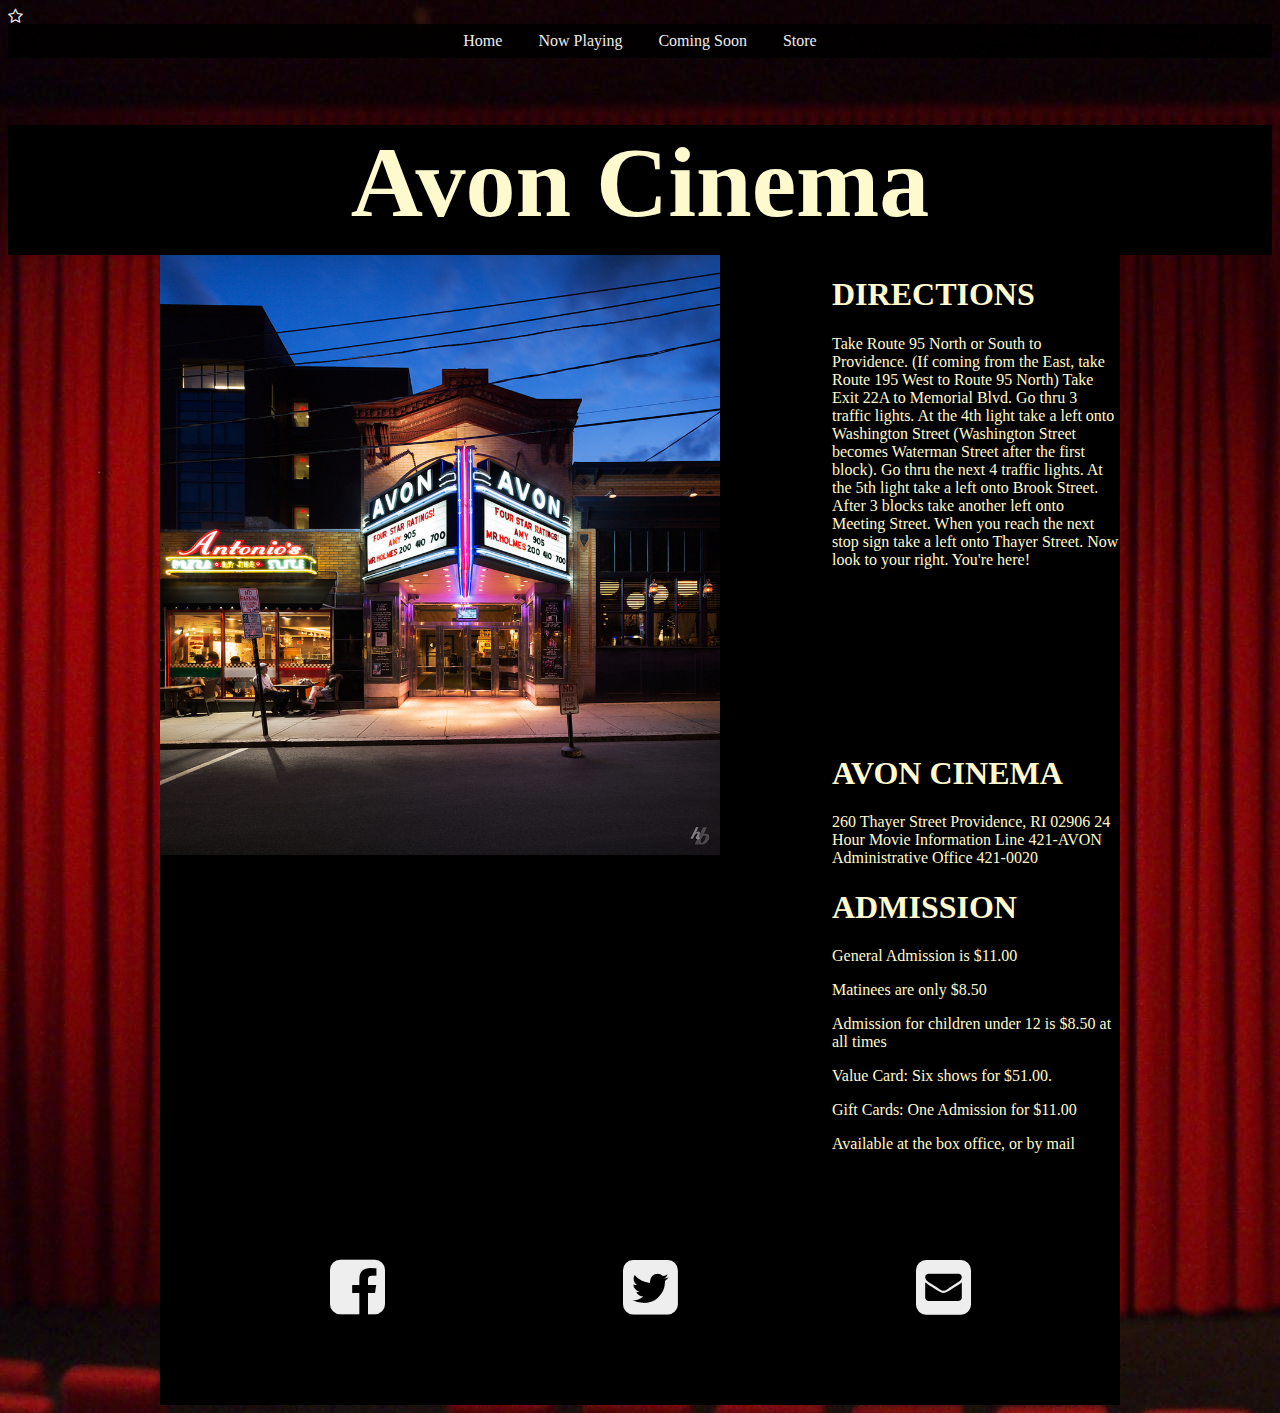
<file: index.html>
<html lang="en">
<head>
	<meta charset="UTF-8">
	<meta name="viewport" content="width=device-width, initial-scale=1.0">
<link href="css/font-awesome.css" rel="stylesheet">
<link href="css/style.css" rel="stylesheet">

<link href="https://fonts.googleapis.com/css?family=Bungee+Inline|Diplomata+SC|Passion+One|Righteous|Scada" rel="stylesheet">

<i class="fa fa-star-o" aria-hidden="true"></i>



</head>

<body background="img/redcurtains.jpg">

<!-- Add a navButton class that contains the hamburger/nav icon from the FontAwesome collection. -->

<!-- In addition, we set the href value to '#nav' which targets the nav element below.. -->

<div class="navButton">
	<a href="#nav">
		<i class="fa fa-bars" aria-hidden="true"></i>MENU
	</a>
</div>

<!-- We add an ID of 'nav' to the nav element so our anchor can target it. -->
<nav id="nav">
	<ul>
		<li class="hiddenLink">
			<a href="#">
				<i class="fa fa-times" aria-hidden="true"></i>CLOSE
			</a>
		</li>
 		<li class="hiddenLink">&nbsp;</li>
 		<li><a href="index.html">Home</a></li>
		<li><a href="nowPlaying.html">Now Playing</a></li>
		<li><a href="comingSoon.html">Coming Soon</a></li>
		<li><a href="theStore.html">Store</a></li>
	</ul>
</nav>

	 
		<header>
			<h1>Avon Cinema</h1>
		</header>

<!-- 	<nav>

	<ul id="navbar">
		<li><a href="#">Home</a></li>
		<li><a href="#">Now Playing</a></li>
		<li><a href="#">Coming Soon</a></li>
		<li><a href="#">Admission</a></li>
	</ul>
</nav>
 -->


	<div id="main" >

	



	<div id="column1">


		<img src="img/avonoutside2.jpg" width="560" height="600">


		<iframe src="https://www.google.com/maps/embed?pb=!1m18!1m12!1m3!1d5703.751156493945!2d-71.4034490194017!3d41.82867307148532!2m3!1f0!2f0!3f0!3m2!1i1024!2i768!4f13.1!3m3!1m2!1s0x89e4452365da0b2d%3A0x5ae9246bc3983e79!2sAvon+Cinema!5e0!3m2!1sen!2sus!4v1510151189255" width="560" height="380" frameborder="0" style="border:0" allowfullscreen></iframe>
		

		
	
	</div>

<div id="sidebar">
	<h1> DIRECTIONS</h1>
	<p> Take Route 95 North or South to Providence. (If coming from the East, take Route 195 West to Route 95 North) Take Exit 22A to Memorial Blvd. Go thru 3 traffic lights. At the 4th light take a left onto Washington Street (Washington Street becomes Waterman Street after the first block). Go thru the next 4 traffic lights. At the 5th light take a left onto Brook Street. After 3 blocks take another left onto Meeting Street. When you reach the next stop sign take a left onto Thayer Street. Now look to your right. You're here!</p>



</div>

<div id="ticketinfo">
	<h1> AVON CINEMA</h1>
	<p> 

260 Thayer Street
Providence, RI 02906
24 Hour Movie Information Line 421-AVON
Administrative Office 421-0020
</p>

	<h1>ADMISSION</h1>
	<p> General Admission is $11.00</p>

 <p>Matinees are only $8.50</p>
<p>Admission for children under 12 is $8.50 at all times</p>

<p>Value Card: Six shows for $51.00.</p>
<p>Gift Cards: One Admission for $11.00</p>
<p>Available at the box office, or by mail</p>
	
</div>



<div class="clearfix"></div>


<footer>

	
	<div class="contact-info">
                

 <a href="https://www.facebook.com/avoncinema/"> <i class="fa fa-facebook-square fa-4x"></i></a>
<a href="https://twitter.com/avoncinema"> <i class="fa fa-twitter-square fa-4x"></i></a>
<a href="mailto:www.emailtheavon@gmail.com"> <i class="fa fa-envelope-square fa-4x"></i></a>


</div>



</footer>

</div>
</div>
</body>
</html>
</file>
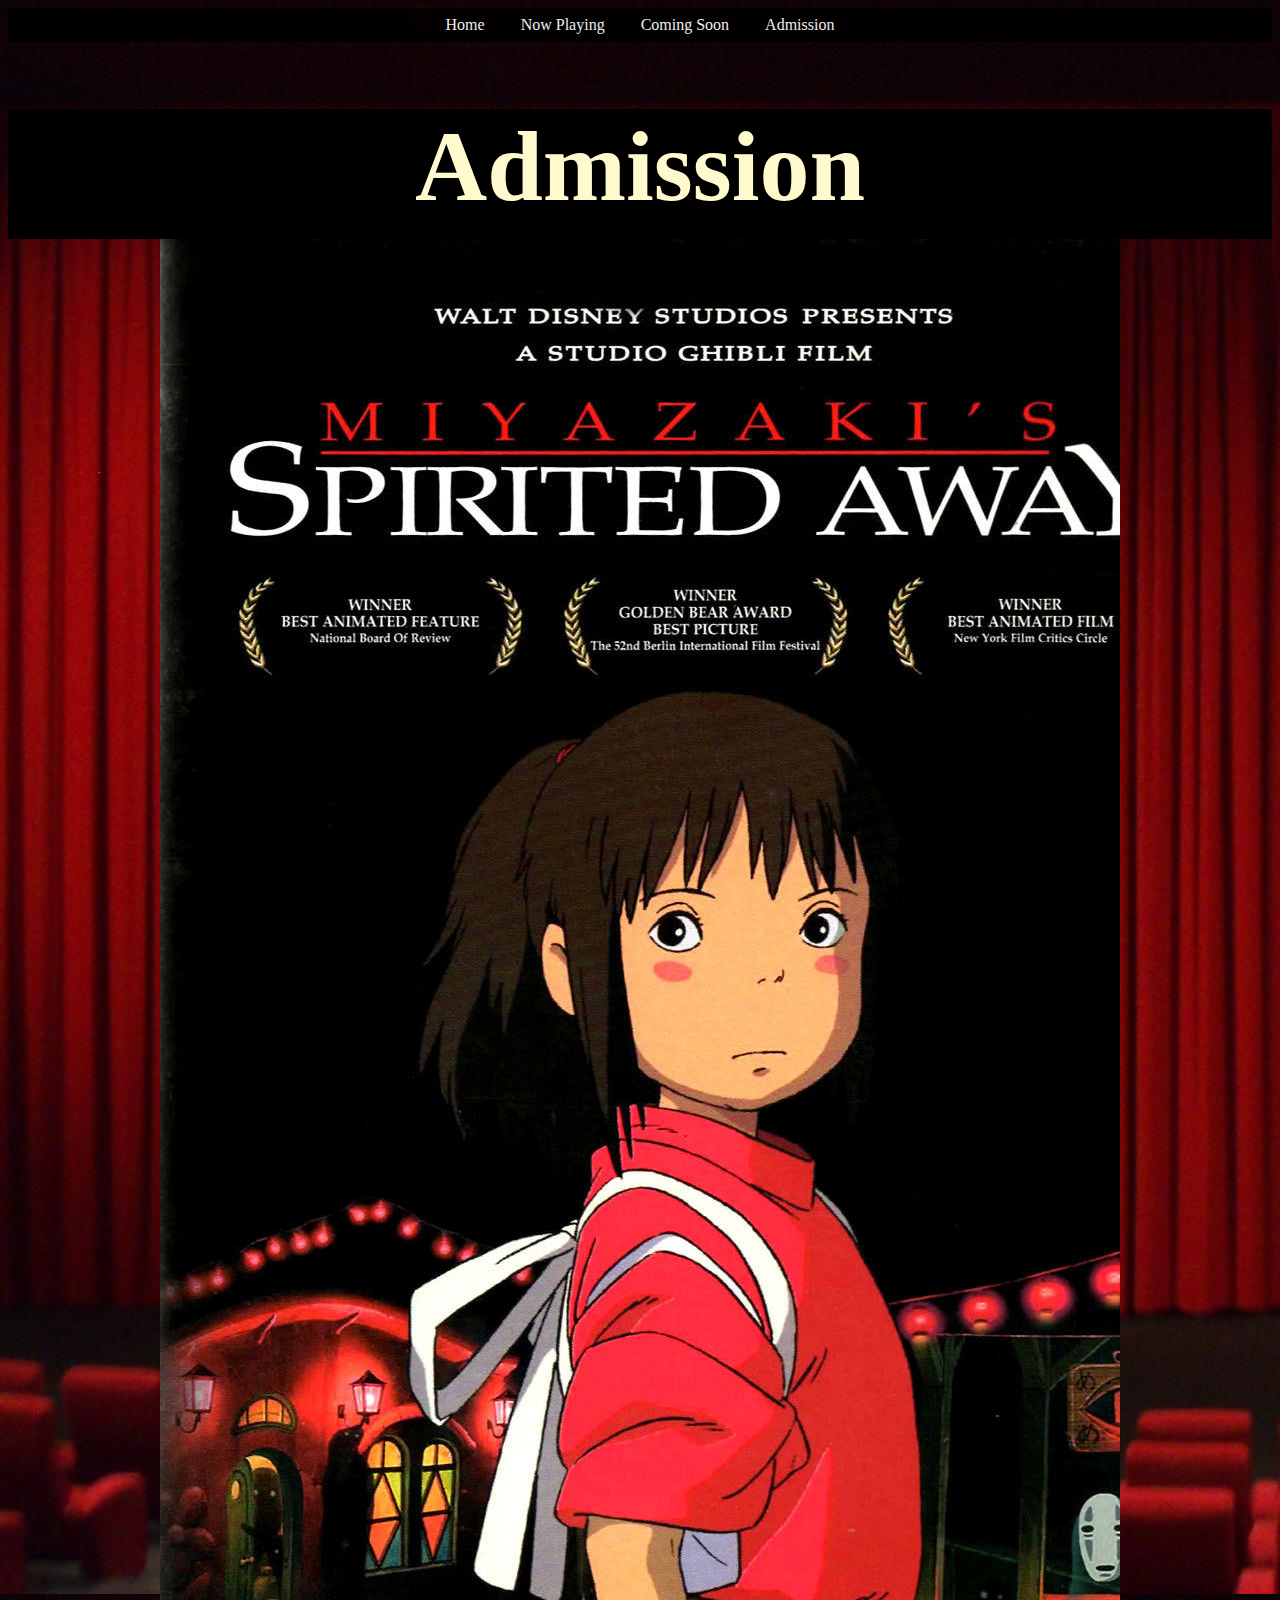
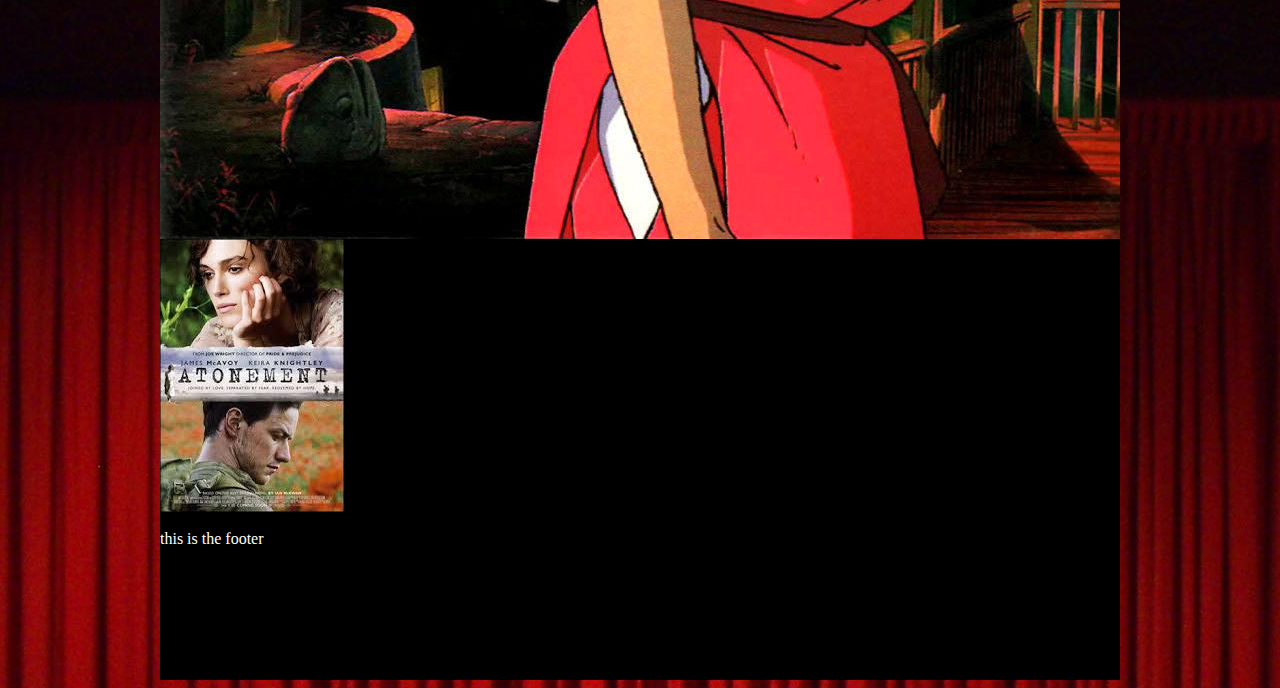
<file: Admission.html>
<html lang="en">
<head>
	<meta charset="UTF-8">
	<meta name="viewport" content="width=device-width, initial-scale=1.0">

<link href="css/style.css" rel="stylesheet">
</head>

<!-- Add a navButton class that contains the hamburger/nav icon from the FontAwesome collection. -->

<!-- In addition, we set the href value to '#nav' which targets the nav element below.. -->

<div class="navButton">
	<a href="#nav">
		<i class="fa fa-bars" aria-hidden="true"></i>MENU
	</a>
</div>

<!-- We add an ID of 'nav' to the nav element so our anchor can target it. -->
<nav id="nav">
	<ul>
		<li class="hiddenLink">
			<a href="#">
				<i class="fa fa-times" aria-hidden="true"></i>CLOSE
			</a>
		</li>
 		<li class="hiddenLink">&nbsp;</li>
 		<li><a href="index.html">Home</a></li>
		<li><a href="nowPlaying.html">Now Playing</a></li>
		<li><a href="comingSoon.html">Coming Soon</a></li>
		<li><a href="Admission.html">Admission</a></li>
	</ul>
</nav>

	 
		<header>
			<h1>Admission</h1>
		</header>





<body background="img/redcurtains.jpg">

	<div id="main">
	

<img src="img/spiritedaway.jpg">

<img src="img/atonement.jpg">





<div class="clearfix"></div>.
<footer>
	
	this is the footer





</footer>

</div>
</div>
</body>
</html>
</file>
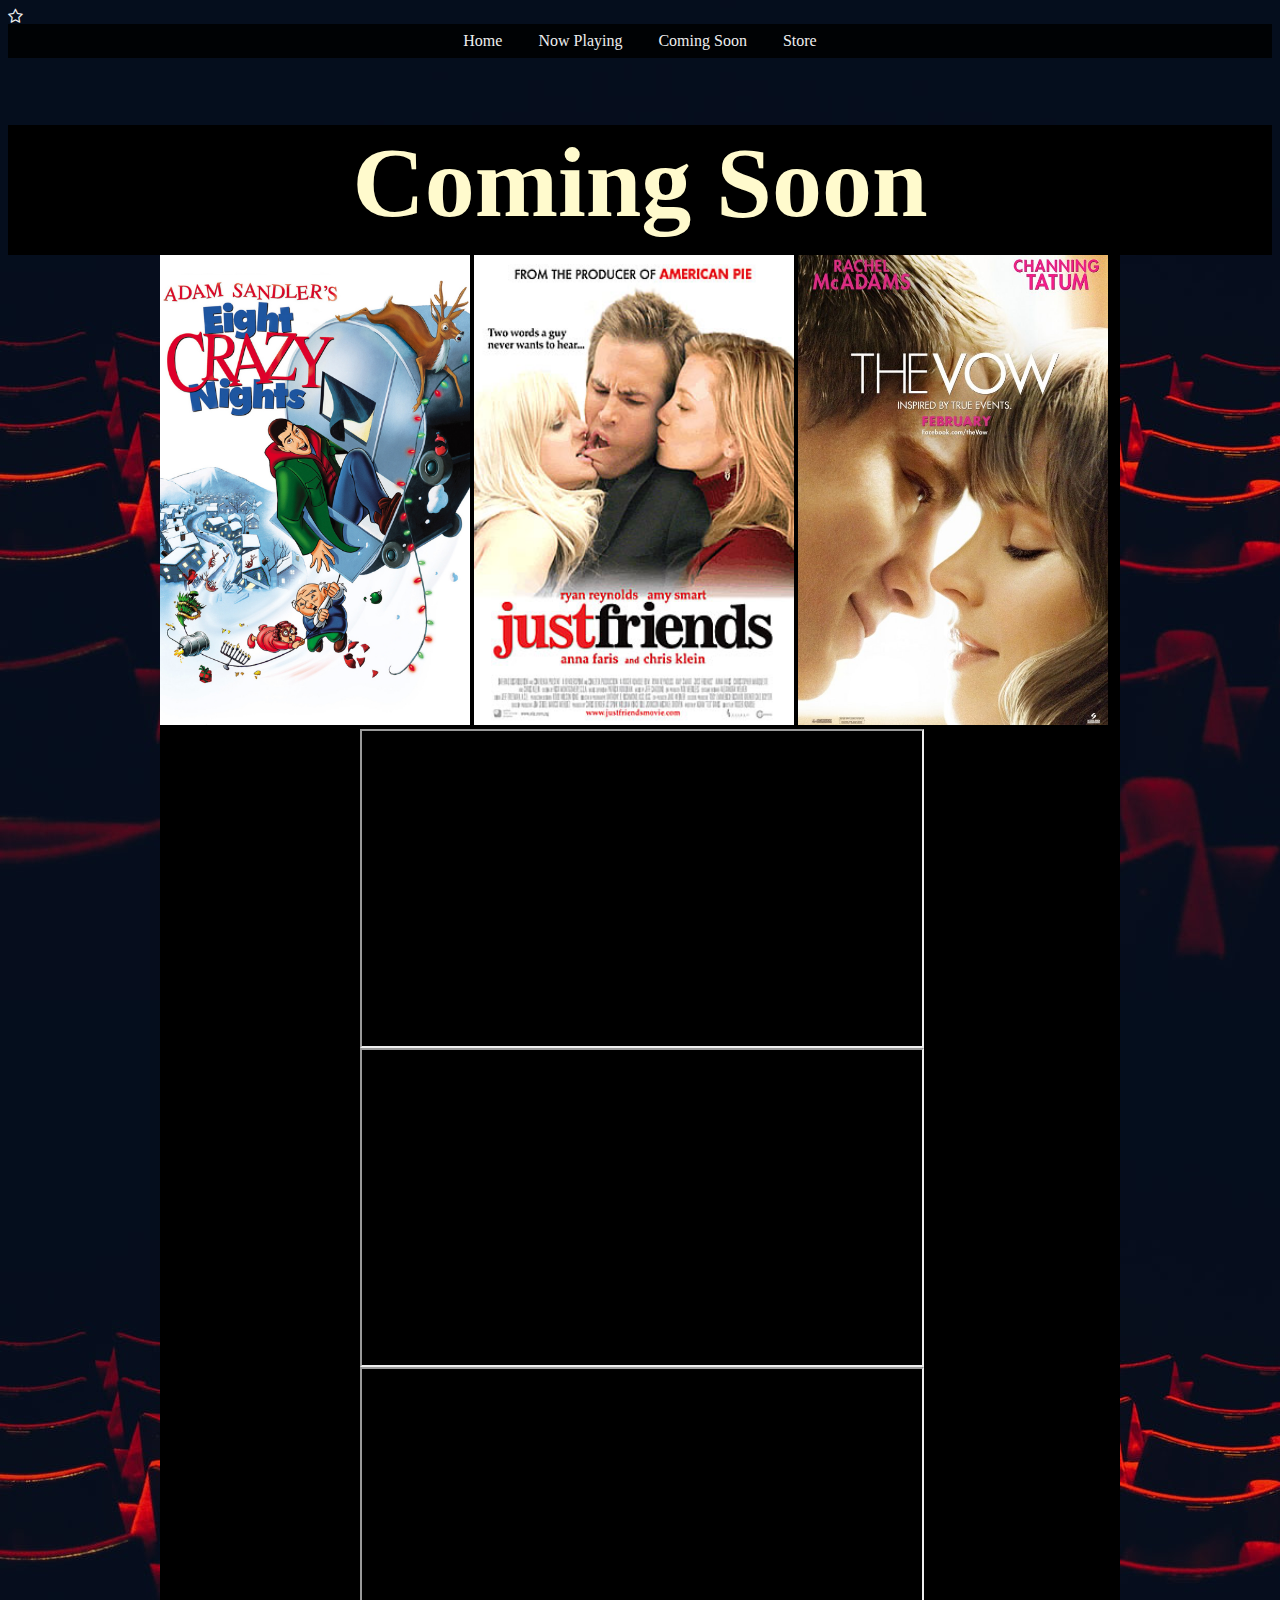
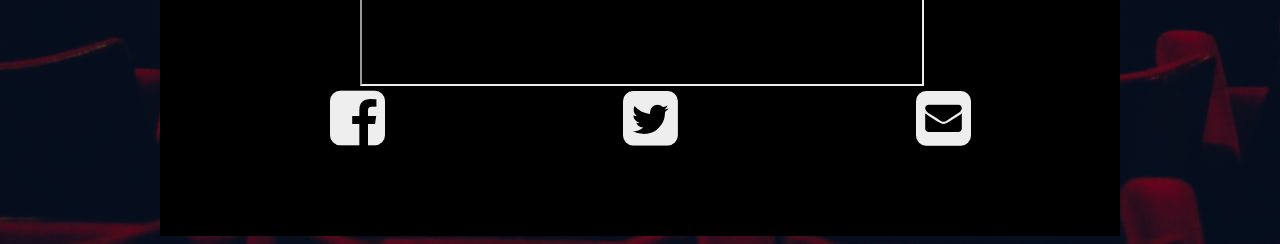
<file: comingSoon.html>
<html lang="en">
<head>
	<meta charset="UTF-8">
	<meta name="viewport" content="width=device-width, initial-scale=1.0">
<link href="css/font-awesome.css" rel="stylesheet">
<link href="css/style.css" rel="stylesheet">
<link href="https://fonts.googleapis.com/css?family=Bungee+Inline|Diplomata+SC|Passion+One|Righteous|Scada" rel="stylesheet">

<i class="fa fa-star-o" aria-hidden="true"></i>





</head>

<body background="img/seats.jpg">

<!-- Add a navButton class that contains the hamburger/nav icon from the FontAwesome collection. -->

<!-- In addition, we set the href value to '#nav' which targets the nav element below.. -->

<div class="navButton">
	<a href="#nav">
		<i class="fa fa-bars" aria-hidden="true"></i>MENU
	</a>
</div>

<!-- We add an ID of 'nav' to the nav element so our anchor can target it. -->
<nav id="nav">
	<ul>
		<li class="hiddenLink">
			<a href="#">
				<i class="fa fa-times" aria-hidden="true"></i>CLOSE
			</a>
		</li>
 		<li class="hiddenLink">&nbsp;</li>
 		<li><a href="index.html">Home</a></li>
		<li><a href="nowPlaying.html">Now Playing</a></li>
		<li><a href="comingSoon.html">Coming Soon</a></li>
		<li><a href="theStore.html">Store</a></li>
	</ul>
</nav>










		<header>
			<h1>Coming Soon</h1>
		</header>





<!--<body background="img/redcurtains.jpg">-->

	<div id="main">



	
	
	
		<img src="img/eightcrazynights.jpg" width="310" height="470">

		<img src="img/justfriends.jpg" width="320" height="470">

		<img src="img/thevow.jpg" width="310" height="470">





<div id="trailer">
	<iframe width="560" height="315" src="https://www.youtube.com/embed/VoFIpnSGnZk" frameborder="5" allowfullscreen></iframe>

	<iframe width="560" height="315" src="https://www.youtube.com/embed/vIBBVzy5UoQ" frameborder="5" allowfullscreen></iframe>

	<iframe width="560" height="315" src="https://www.youtube.com/embed/7JoXHO3ceUY" frameborder="5" allowfullscreen></iframe>
	


</div>





<div class="clearfix"></div>


<footer>
	     
	<div class="contact-info">



 <a href="https://www.facebook.com/avoncinema/"> <i class="fa fa-facebook-square fa-4x"></i></a>
<a href="https://twitter.com/avoncinema"> <i class="fa fa-twitter-square fa-4x"></i></a>
<a href="mailto:www.emailtheavon@gmail.com"> <i class="fa fa-envelope-square fa-4x"></i></a>
</div>





</footer>

</div>
</div>
</body>
</html>
</file>
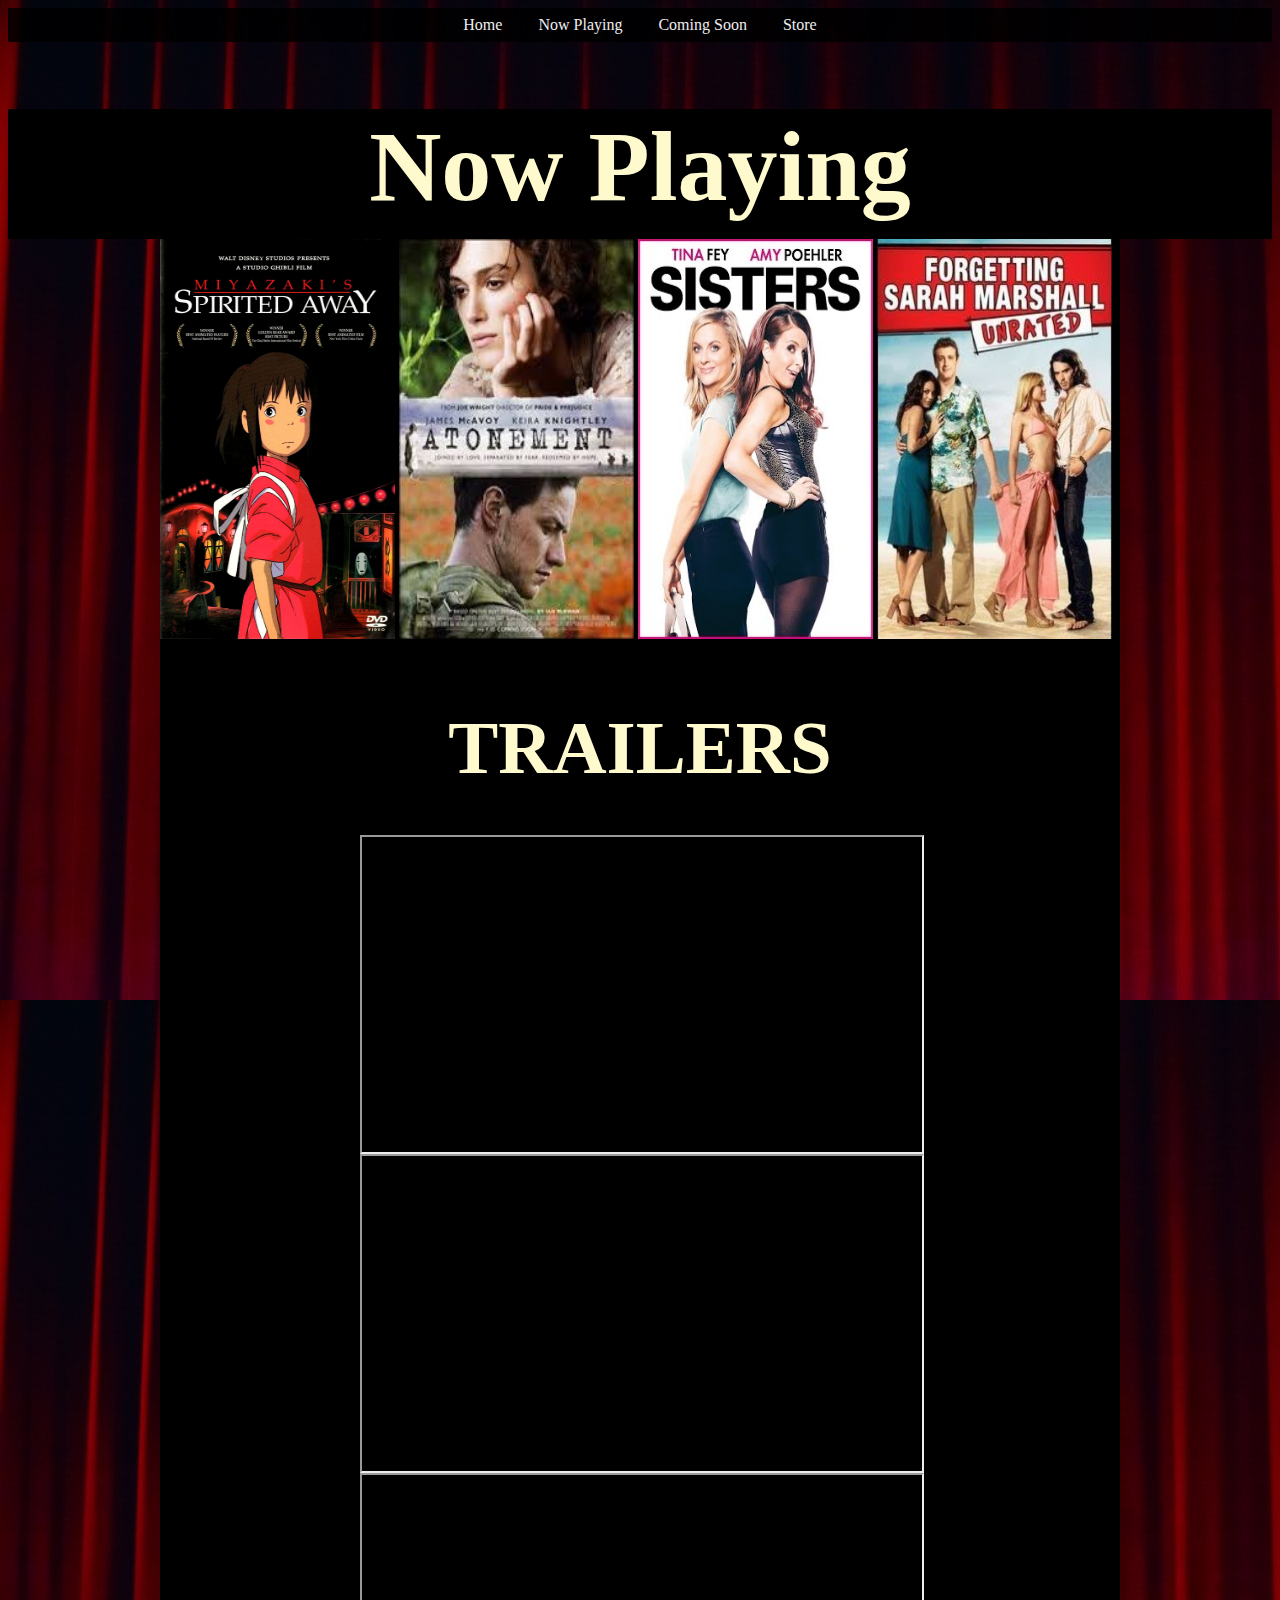
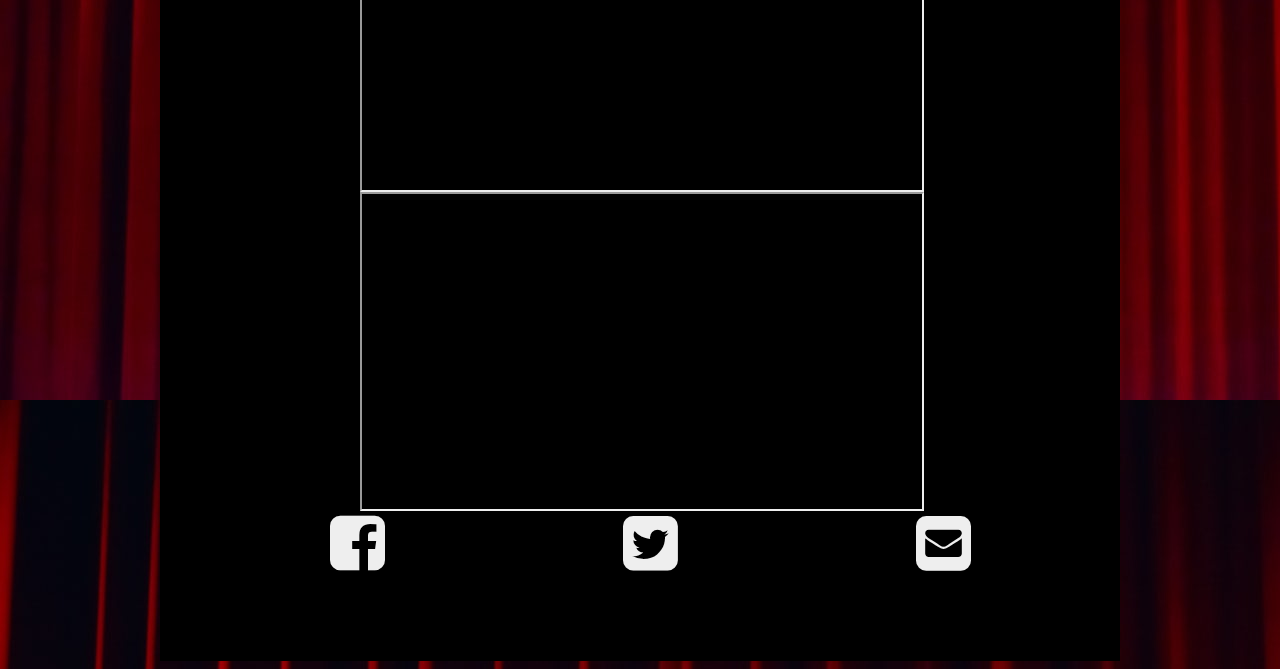
<file: nowPlaying.html>
<html lang="en">
<head>
	<meta charset="UTF-8">
	<meta name="viewport" content="width=device-width, initial-scale=1.0">
<link href="css/font-awesome.css" rel="stylesheet">
<link href="css/style.css" rel="stylesheet">

<link href="https://fonts.googleapis.com/css?family=Bungee+Inline|Diplomata+SC|Passion+One|Righteous|Scada" rel="stylesheet">

</head>

<!-- Add a navButton class that contains the hamburger/nav icon from the FontAwesome collection. -->

<!-- In addition, we set the href value to '#nav' which targets the nav element below.. -->

<div class="navButton">
	<a href="#nav">
		<i class="fa fa-bars" aria-hidden="true"></i>MENU
	</a>
</div>

<!-- We add an ID of 'nav' to the nav element so our anchor can target it. -->
<nav id="nav">
	<ul>
		<li class="hiddenLink">
			<a href="#">
				<i class="fa fa-times" aria-hidden="true"></i>CLOSE
			</a>
		</li>
 		<li class="hiddenLink">&nbsp;</li>
 		<li><a href="index.html">Home</a></li>
		<li><a href="nowPlaying.html">Now Playing</a></li>
		<li><a href="comingSoon.html">Coming Soon</a></li>
		<li><a href="theStore.html">Store</a></li>
	</ul>
</nav>

	 
		<header>
			<h1>Now Playing</h1>
		</header>





<body background="img/curtains.jpg">

	<div id="main">



	
<!--<div id="column1">-->
<img src="img/spiritedaway.jpg" width="235" height="400">


<img src="img/atonement.jpg" width="235" height="400">

<img src="img/sisters.jpg" width="235" height="
400">

<img src="img/forgettingsm.jpg" width="235" height="400">

<header>
			<h2> TRAILERS</h2>
		</header>


<div id="trailer">

	<iframe width="560" height="315" src="https://www.youtube.com/embed/ByXuk9QqQkk" frameborder="5" allowfullscreen></iframe>

	<iframe width="560" height="315" src="https://www.youtube.com/embed/zRlkHu-R7yI" frameborder="5" allowfullscreen></iframe>

	<iframe width="560" height="315" src="https://www.youtube.com/embed/vRnhEjP3R-c" frameborder="5" allowfullscreen></iframe>

	<iframe width="560" height="315" src="https://www.youtube.com/embed/K4xD8ZMdJms" frameborder="5" allowfullscreen></iframe>

</div>



<div class="clearfix"></div>
<footer>
	
	<div class="contact-info">
                

 <a href="https://www.facebook.com/avoncinema/"> <i class="fa fa-facebook-square fa-4x"></i></a>
<a href="https://twitter.com/avoncinema"> <i class="fa fa-twitter-square fa-4x"></i></a>
<a href="mailto:www.emailtheavon@gmail.com"> <i class="fa fa-envelope-square fa-4x"></i></a>
</div>





</footer>
</div>
</div>
</body>
</html>
</file>
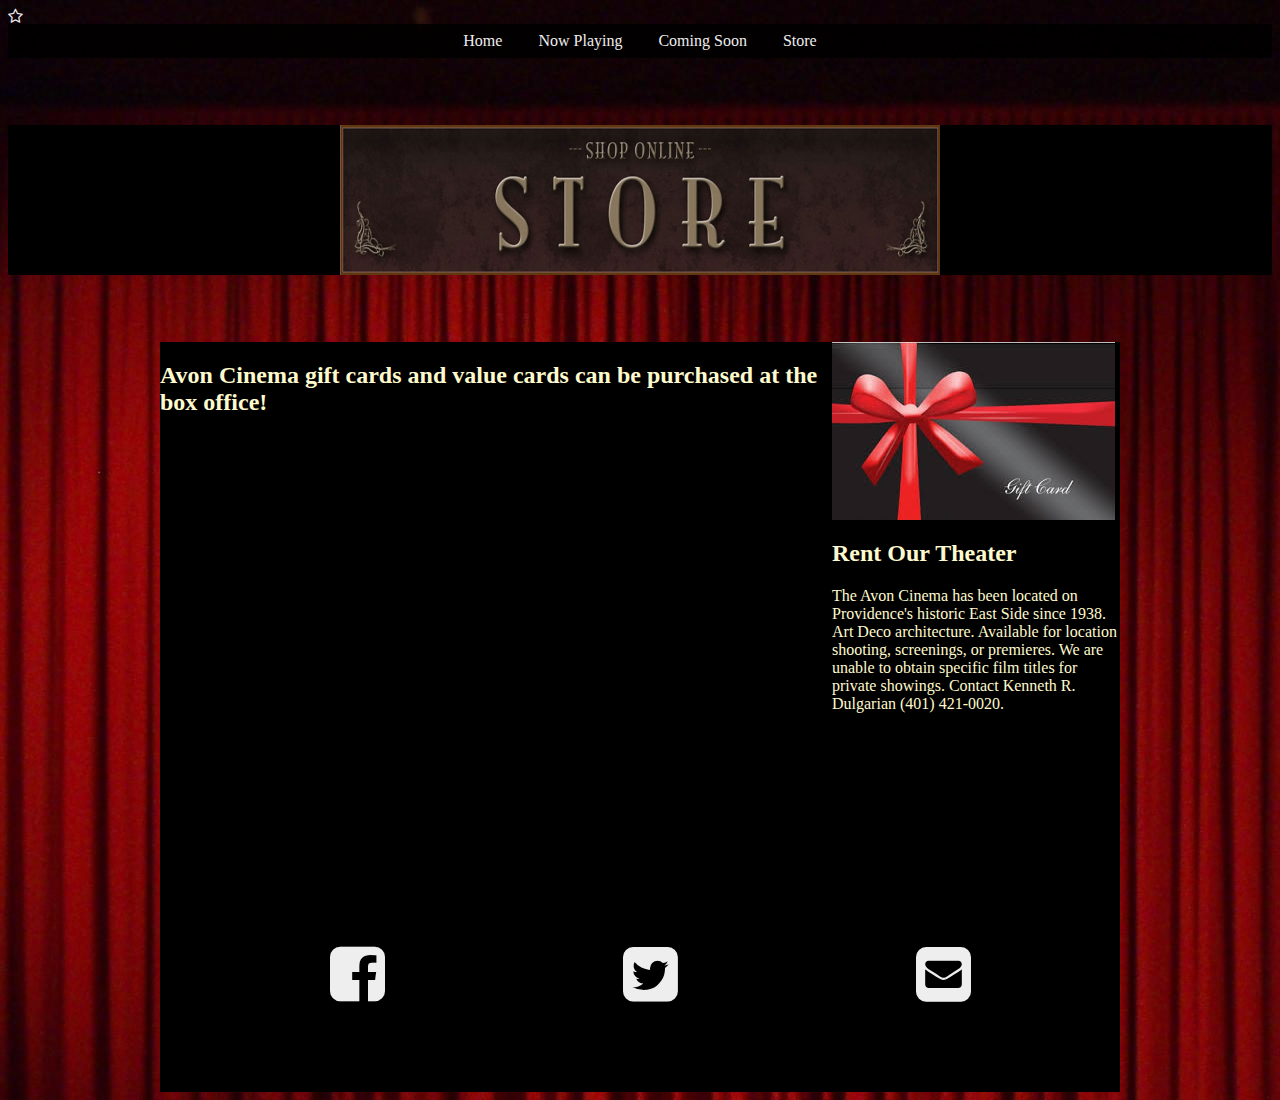
<file: theStore.html>
<html lang="en">
<head>
	<meta charset="UTF-8">
	<meta name="viewport" content="width=device-width, initial-scale=1.0">
<link href="css/font-awesome.css" rel="stylesheet">
<link href="css/style.css" rel="stylesheet">

<link href="https://fonts.googleapis.com/css?family=Bungee+Inline|Diplomata+SC|Passion+One|Righteous|Scada" rel="stylesheet">

<i class="fa fa-star-o" aria-hidden="true"></i>



</head>

<body background="img/redcurtains.jpg">

<!-- Add a navButton class that contains the hamburger/nav icon from the FontAwesome collection. -->

<!-- In addition, we set the href value to '#nav' which targets the nav element below.. -->

<div class="navButton">
	<a href="#nav">
		<i class="fa fa-bars" aria-hidden="true"></i>MENU
	</a>
</div>

<!-- We add an ID of 'nav' to the nav element so our anchor can target it. -->
<nav id="nav">
	<ul>
		<li class="hiddenLink">
			<a href="#">
				<i class="fa fa-times" aria-hidden="true"></i>CLOSE
			</a>
		</li>
 		<li class="hiddenLink">&nbsp;</li>
 		<li><a href="index.html">Home</a></li>
		<li><a href="nowPlaying.html">Now Playing</a></li>
		<li><a href="comingSoon.html">Coming Soon</a></li>
		<li><a href="theStore.html">Store</a></li>
	</ul>
</nav>

	 
		<header>
			<h1> <img src="img/store.jpg" width="600" height="150"></h1>
		</header>

<!-- 	<nav>

	<ul id="navbar">
		<li><a href="#">Home</a></li>
		<li><a href="#">Now Playing</a></li>
		<li><a href="#">Coming Soon</a></li>
		<li><a href="#">Admission</a></li>
	</ul>
</nav>
 -->


	<div id="main" >

	



	<div id="column1">
		<h2>Avon Cinema gift cards and value cards can be purchased at the box office!</h2>

	

		
	
	</div>

<div id="sidebar">
	<img src="img/giftcard.jpg">

	<h2> Rent Our Theater</h2>
	
	<p>The Avon Cinema has been located on Providence's historic East Side since 1938. Art Deco architecture.

	Available for location shooting, screenings, or premieres. We are unable to obtain specific film titles for private showings.

	Contact Kenneth R. Dulgarian
	(401) 421-0020.</p>


</div>



<div class="clearfix"></div>


<footer>
	
	<div class="contact-info">
                

 <a href="https://www.facebook.com/avoncinema/"> <i class="fa fa-facebook-square fa-4x"></i></a>
<a href="https://twitter.com/avoncinema"> <i class="fa fa-twitter-square fa-4x"></i></a>
<a href="mailto:www.emailtheavon@gmail.com"> <i class="fa fa-envelope-square fa-4x"></i></a>
</div>





</footer>

</div>
</div>
</body>
</html>
</file>
<file: css/style.css>
html{box-sizing: border-box;

}

body{
	background-color: #DC143C;
}

.navButton {
	position: fixed;
	top: 0;
	left: 0;
	width: 100%;
	z-index: 1001;
	padding: .5em;
	background-color: #333;
	border: solid #aaa;
	border-width: 0 0 1px;
}

.navButton a {
	color: #eee;
	text-decoration: none;
	padding: 0 0 0 .5em;
}

i {
 	font-size: 1em;
 	color: #eee;
 	padding: 0 1em 0 0;
 	transition: color .5s;
 }

i:hover {
 	color: #333;
 }

 #nav {
 	position: fixed;
 	top: 2em;
 	left: -72%;
 	width: 72%;
 	margin: 0;
 	height: 100%;
 	background-color: #333;
 	background-color: rgba(0,0,0,.84);
 	transition: left .5s;
}

#nav:target {
	left: 0;
}

nav {
	z-index: 1000;
}

nav ul {
	margin: 0;
	padding: 0;
	margin-top: .5em;
}
nav li {
	list-style: none;
	margin: 0;
	padding: 0;	
}

nav li a {
	color: #eee;
	text-decoration: none;
	display: block;
	padding: .5em 1em;
	transition: all .5s;
}

nav li a:hover {
	color: #eee;
	text-decoration: none;
	background-color: #eee;
	color: #333;
}

/* produces a blank line in mobile nav, but is
hidden when on wider screens. */
.hiddenLink {
	display: block;
}




header{
	background-color: #000000;
	min-height: 130px;
	color: #FFFACD;
	font-family: Bungee+Inline;
	font-size: 50px;
	text-align: center;
	

}


/*img{
	width: 30%;
	height: 60%;
}*/
/*
#navbar{
	width: 1290px;
	height:60px;
	border:1px;
	background-color: 000000



}


#navbar>li{
	width: 200px;
	float: left;
	list-style: none;
	margin: 0;
	padding: 0;
	overflow: hidden;
	text-align: center;

}

li>a{
	display: block;
	color:#FFFFFF;
	line-height: 60px;
	text-align: center;
	text-decoration: none;

}*/

#main{
	background-color: #000000;
	min-height: 600px;
	max-width: 960px;
	margin: 0 auto;
	overflow: hidden;

}


#column1{

	width: 70%;
	float: left;
	min-height: 600px;	
	color: #FFFACD;


}


#sidebar{
	background-color: #000000;
	min-height: 380px;
	width: 30%;
	/*float:right;*/
	color: #FFFACD;
	float:left;
}

#ticketinfo{
	background-color: #000000;
	float: bottom-right;
	color: #FFFACD;
	min-height: 500px;
	margin-top: 500px;
}

#trailer{
	align-items: center;
	margin-left: 200px

}


footer{
	background-color: #000000;
	min-height: 150px;
	color: #FFFFFF;
	overflow: hidden;

}



.contact-info a {
  margin-left: 170px;


}



.clearfix {
	clear: both;
}

/********************************************/
/* MEDIA QUERIES */
/********************************************/

@media only screen and (min-width: 30em) {
	.navButton {
		display: none;
	}

	#nav {
	 	margin: 0;
	 	width: 100%;
	 	height: auto;
	 	background-color: #333;
	 	background-color: rgba(0,0,0,.84);
	 	position: static;
	}

	nav {
		margin: 0;
	}

	nav ul {
		text-align: center;
		margin: 0;
	}

	nav li {
		display: inline;
	}

	nav li a {
		display: inline-block;
		padding: .5em 1em;
	}

	.hiddenLink {
		display: none;
	}
}
</file>
